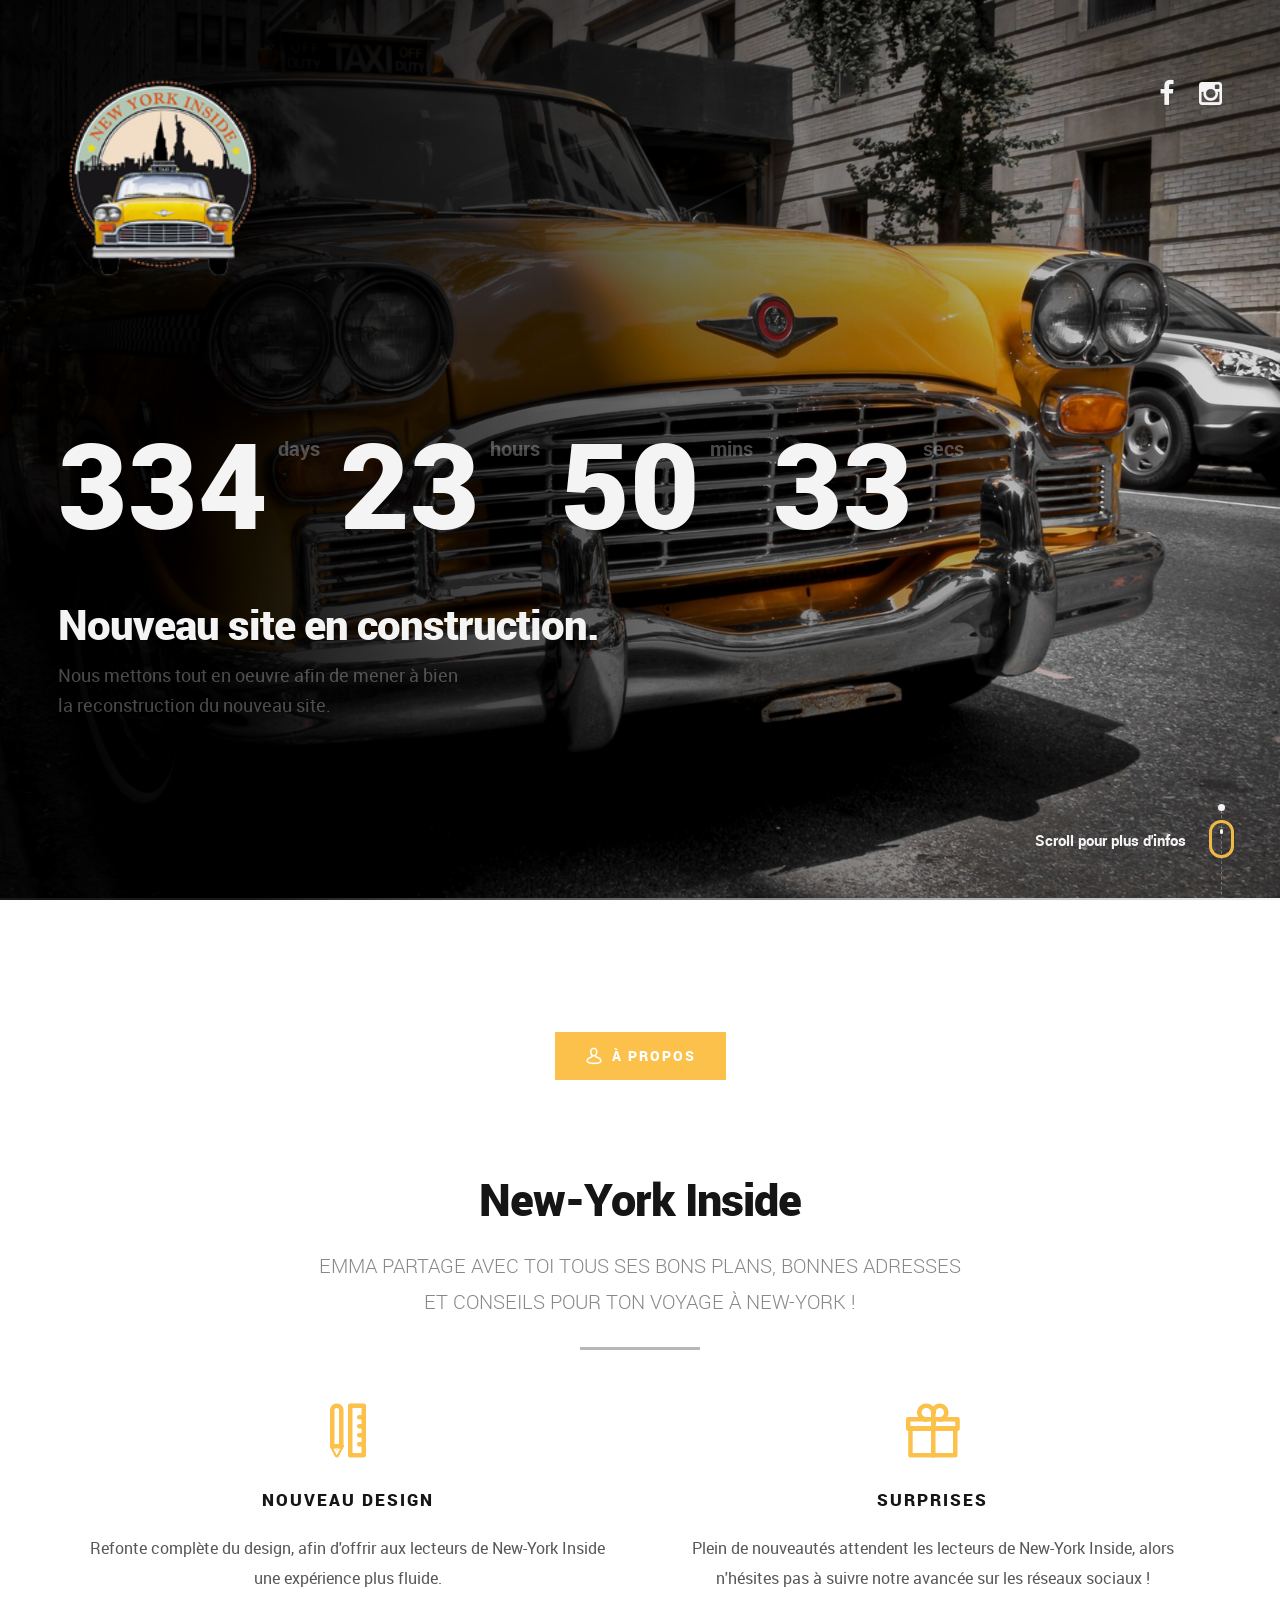
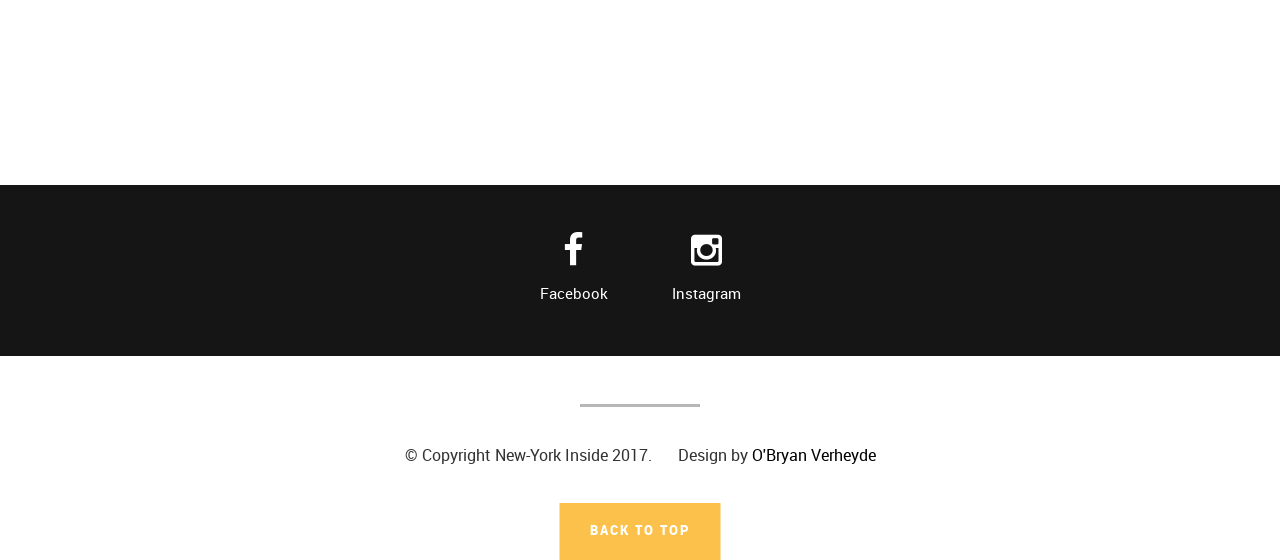
<file: index.html>
<!DOCTYPE html>
<html class="no-js" lang="fr">

  <head>
    <!--[if IE 8 ]><html class="no-js oldie ie8" lang="fr"> <![endif]-->
    <!--[if IE 9 ]><html class="no-js oldie ie9" lang="fr"> <![endif]-->
    <!--[if (gte IE 9)|!(IE)]><!-->
    <!--<![endif]-->
    <!--- basic page needs ================================================== -->
    <meta charset="utf-8">
    <title>Coming Soon</title>
    <meta name="description" content="Coming Soon Page">
    <meta name="author" content="O'Bryan Verheyde">
    <!-- mobile specific metas
     ================================================== -->
    <meta name="viewport" content="width=device-width, initial-scale=1, maximum-scale=1">
    <!-- CSS
     ================================================== -->
    <link rel="stylesheet" href="css/base.css">
    <link rel="stylesheet" href="css/main.css">
    <link rel="stylesheet" href="css/vendor.css">
    <!-- script
     ================================================== -->
    <script src="js/modernizr.js"></script>
    <!-- favicons
  	================================================== -->
    <link rel="icon" type="image/png" href="favicon.png">
  </head>

  <body id="top">
    <!-- header
    ================================================== -->
    <header>
      <div class="row">
        <div class="logo">
          <a href="https://newyork-inside.com" target="_blank"></a>
        </div>

        <div class="social-links">
          <ul>
            <li><a href="https://www.facebook.com/newyorkinside/" target="_blank"><i class="fa fa-facebook"></i></a></li>
            <li><a href="https://www.instagram.com/new_york_inside/" target="_blank"><i class="fa fa-instagram"></i></a></li>
          </ul>
        </div>
      </div>
    </header>
    <!-- /header -->

    <!-- home
    ================================================== -->
    <section id="home" class="home-slides">
      <div class="shadow-overlay"></div>
      <div class="content-wrap-table">
        <div class="main-content-tablecell">
          <div class="row">
            <div class="col-twelve">
              <div id="counter">
                <div class="half">
                  <span>334 <sup>days</sup></span>
                  <span>23 <sup>hours</sup></span>
                </div>
                <div class="half">
                  <span>50 <sup>mins</sup></span>
                  <span>33 <sup>secs</sup></span>
                </div>
              </div>

              <div class="bottom-text">
                <h1>Nouveau site en construction.</h1>
                <p>
                  Nous mettons tout en oeuvre afin de mener à bien la reconstruction du nouveau site.
                </p>
              </div>
            </div>
            <!-- /twelve -->

            <div class="scroll-icon">
              <p class="scroll-text">Scroll pour plus d'infos</p>
              <a href="#info" class="smoothscroll">
                <div class="mouse"></div>
              </a>
              <div class="end-top"></div>
            </div>
            <!-- /scroll-icon -->
          </div>
          <!-- /row -->
        </div>
        <!-- /main-content -->
      </div>
      <!-- /content-wrap -->
    </section>
    <!-- /home -->

    <!-- info
     ================================================== -->
    <section id="info">
      <div class="info-overlay"></div>
      <div class="row">
        <div class="col-twelve tabs-wrap">
          <ul class="tabs">
            <li class="active" data-id="tab-about"><i class="icon-user"></i><span>À Propos</span></li>
          </ul>
          <!-- /tabs -->

          <div class="tab-container">
            <!-- tab content - about
     				================================================== -->
            <div id="tab-about" class="tab-content">
              <div class="tab-entry">
                <div class="row tab-entry-intro">
                  <div class="col-twelve with-bottom-line">
                    <h1>New-York Inside</h1>
                    <p class="lead">
                      EMMA PARTAGE AVEC TOI TOUS SES BONS PLANS, BONNES ADRESSES ET CONSEILS POUR TON VOYAGE À NEW-YORK !
                    </p>
                  </div>
                </div>
                <!-- /tab-content-intro -->

                <div class="row about-content tab-entry-content">
                  <div class="about-list block-1-2 block-s-1-2 block-tab-full">

                    <div class="bgrid item">
                      <span class="icon"><i class="icon-pencil-ruler"></i></span>
                      <div class="item-content">
                        <h3 class="h05">
                          Nouveau Design
                        </h3>
                        <p>
                          Refonte complète du design, afin d'offrir aux lecteurs de New-York Inside une expérience plus fluide.
                        </p>
                      </div>
                    </div>
                    <!-- /bgrid -->

                    <div class="bgrid item">
                      <span class="icon"><i class="icon-gift"></i></span>
                      <div class="item-content">
                        <h3 class="h05">
                          Surprises
                        </h3>
                        <p>
                          Plein de nouveautés attendent les lecteurs de New-York Inside, alors n'hésites pas à suivre notre avancée sur les réseaux sociaux !
                        </p>
                      </div>
                    </div>
                    <!-- /bgrid -->
                  </div>
                  <!-- /about-list -->
                </div>
                <!-- /row about-content -->
              </div>
              <!-- /tab-entry -->
            </div>
            <!-- /tab-about -->
          </div>
          <!-- /tab-container -->
        </div>
        <!-- twelve -->
      </div>
      <!-- row -->
    </section>
    <!-- /info -->

    <!-- footer
    ================================================== -->
    <footer>
      <div class="social-wrap">
        <div class="row">
          <ul class="footer-social-list">
            <li>
              <a href="https://www.facebook.com/newyorkinside/" target="_blank">
             	  <i class="fa fa-facebook"></i><span>Facebook</span>
              </a>
            </li>
            <li>
              <a href="https://www.instagram.com/new_york_inside/" target="_blank">
            	  <i class="fa fa-instagram"></i><span>Instagram</span>
              </a>
            </li>
          </ul>
        </div>
        <!-- /row -->
      </div>
      <!-- /social-wrap -->
      <div class="footer-bottom">
        <div class="copyright">
          <span>© Copyright New-York Inside 2017.</span>
          <span>Design by <a href="https://obryanverheyde.github.io/" target="_blank">O'Bryan Verheyde</a></span>
        </div>
      </div>
      <!-- /footer-bottom -->
      <div class="back-to-top">
        <a href="#top" class="smoothscroll"><span>Back to Top</span></a>
      </div>
    </footer>

    <div id="preloader">
      <div id="loader"></div>
    </div>

    <!-- Java Script
     ================================================== -->
    <script src="js/jquery-2.1.3.min.js"></script>
    <script src="js/plugins.js"></script>
    <script src="js/main.js"></script>
  </body>
</html>
</file>
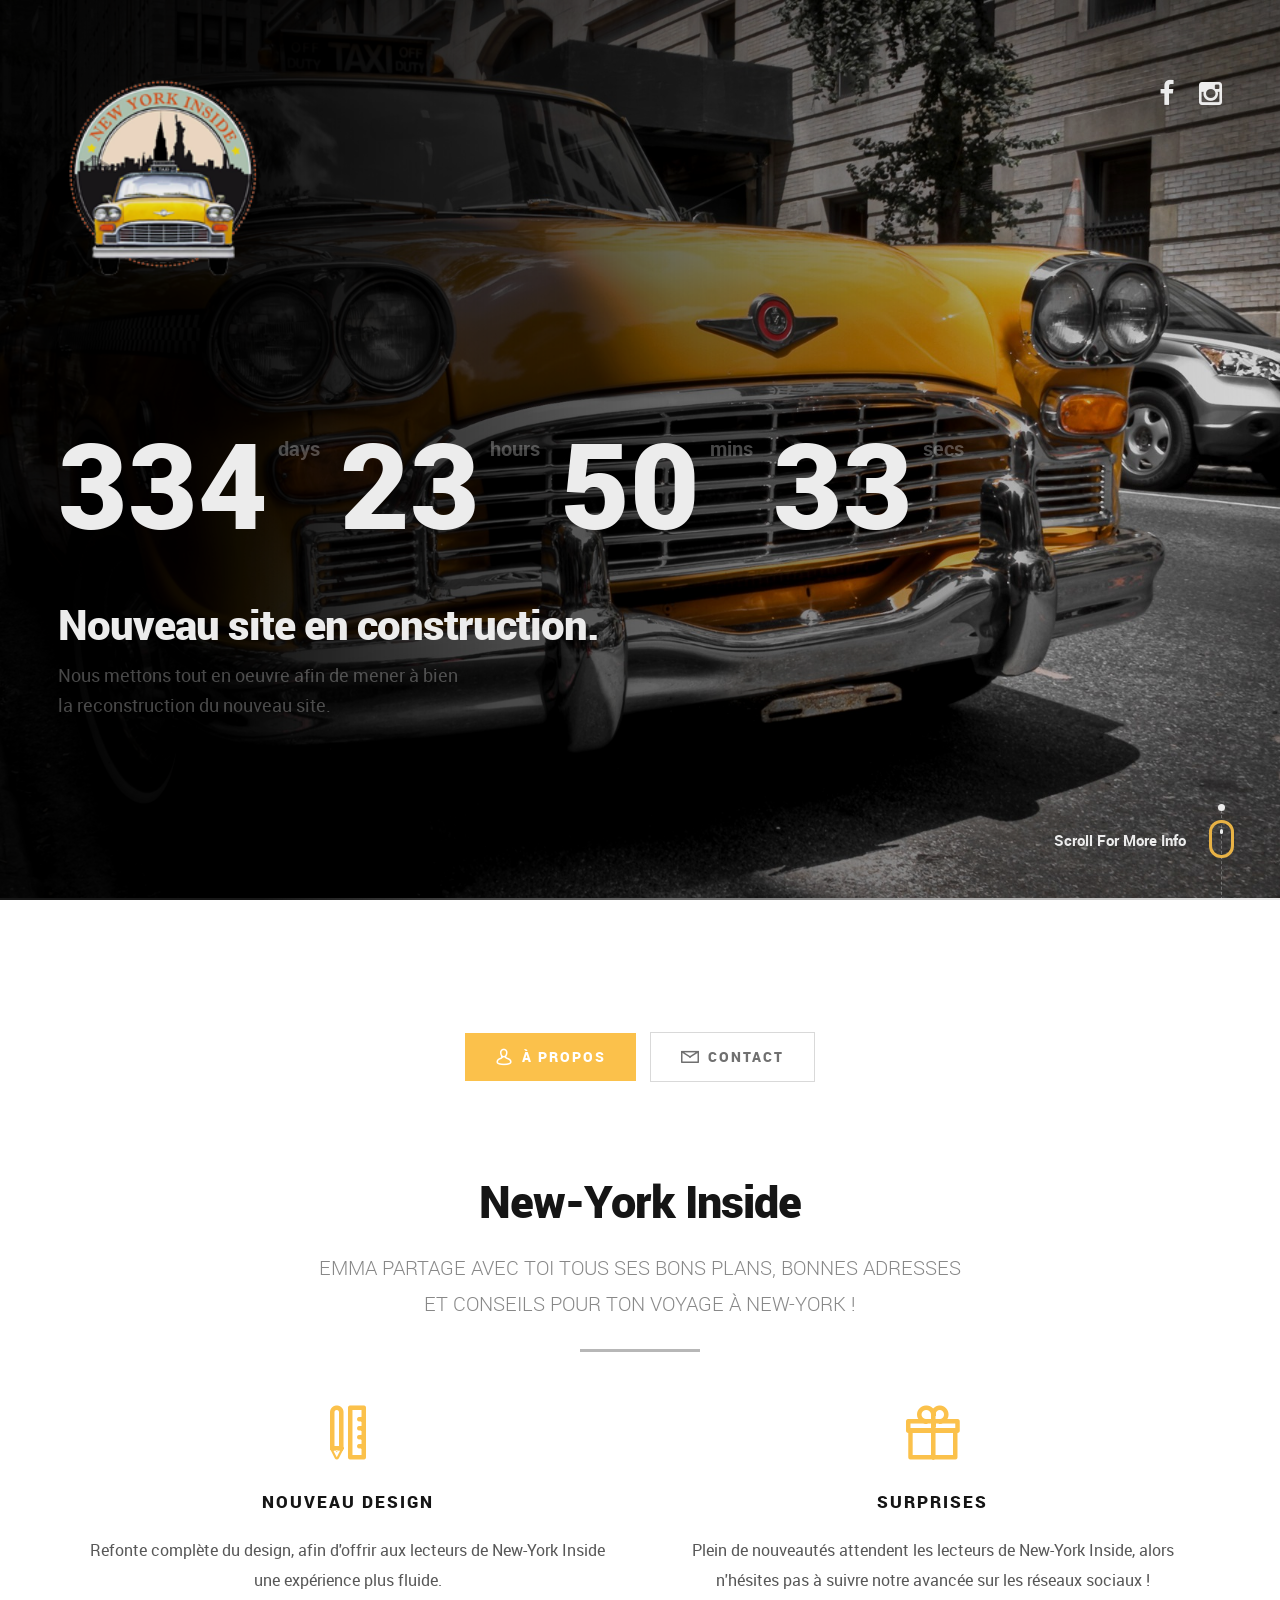
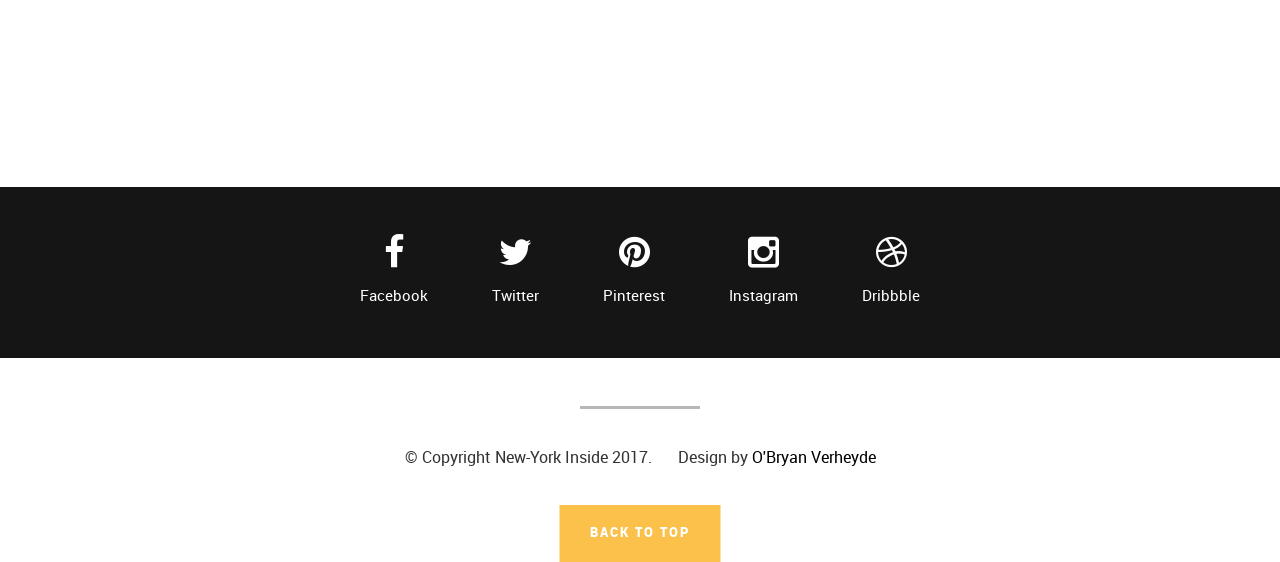
<file: coming_soon.html>
<!DOCTYPE html>
<html class="no-js" lang="fr">
<head>
  <!--[if IE 8 ]><html class="no-js oldie ie8" lang="fr"> <![endif]-->
  <!--[if IE 9 ]><html class="no-js oldie ie9" lang="fr"> <![endif]-->
  <!--[if (gte IE 9)|!(IE)]><!-->
  <!--<![endif]-->
  <!--- basic page needs ================================================== -->
  <meta charset="utf-8">
	<title>Coming Soon</title>
	<meta name="description" content="Coming Soon Page">
	<meta name="author" content="O'Bryan Verheyde">

   <!-- mobile specific metas
   ================================================== -->
	<meta name="viewport" content="width=device-width, initial-scale=1, maximum-scale=1">

 	<!-- CSS
   ================================================== -->
   <link rel="stylesheet" href="css/base.css">
   <link rel="stylesheet" href="css/main.css">
   <link rel="stylesheet" href="css/vendor.css">

   <!-- script
   ================================================== -->
	<script src="js/modernizr.js"></script>

   <!-- favicons
	================================================== -->
	<link rel="icon" type="image/png" href="favicon.png">

</head>

<body id="top">

	<!-- header
   ================================================== -->
   <header>

   	<div class="row">
   		<div class="logo">
	         <a href="https://newyork-inside.com" target="_blank">NYI</a>
	      </div>

			<div class="social-links">
			   <ul>
					<li><a href="https://www.facebook.com/newyorkinside/" target="_blank"><i class="fa fa-facebook"></i></a></li>
				  <li><a href="https://www.instagram.com/new_york_inside/" target="_blank"><i class="fa fa-instagram"></i></a></li>
				</ul>
			</div>
   	</div>

   </header> <!-- /header -->

   <!-- home
   ================================================== -->
   <section id="home" class="home-slides">

   	<div class="shadow-overlay"></div>

   	<div class="content-wrap-table">

		   <div class="main-content-tablecell">

		   	<div class="row">
		   		<div class="col-twelve">

		   			<div id="counter">
		   				<div class="half">
		   					<span>334 <sup>days</sup></span>
		 						<span>23 <sup>hours</sup></span>
		   				</div>
							<div class="half">
								<span>50 <sup>mins</sup></span>
		 						<span>33 <sup>secs</sup></span>
		 					</div>
		   			</div>

			  			<div class="bottom-text">
			  				<h1>Nouveau site en construction.</h1>
				  			<p>
    							Nous mettons tout en oeuvre afin de mener à bien la reconstruction du nouveau site.
				  			</p>
			  			</div>

			   	</div> <!-- /twelve -->

			   	<div class="scroll-icon">

					   <p class="scroll-text">Scroll For More Info</p>
					   <a href="#info" class="smoothscroll">
					   	<div class="mouse"></div>
					   </a>
				   	<div class="end-top"></div>

					</div> <!-- /scroll-icon -->
		   	</div> <!-- /row -->

		   </div> <!-- /main-content -->

		</div> <!-- /content-wrap -->

   </section> <!-- /home -->


   <!-- info
   ================================================== -->
   <section id="info">

   	<div class="info-overlay"></div>

   	<div class="row">
   		<div class="col-twelve tabs-wrap">

   			<ul class="tabs">
   				<li class="active" data-id="tab-about"><i class="icon-user"></i><span>À Propos</span></li>
   				<li data-id="tab-contact"><i class="icon-mail"></i><span>Contact</span></li>
				</ul> <!-- /tabs -->

				<div class="tab-container">

					<!-- tab content - about
   				================================================== -->
					<div id="tab-about" class="tab-content">

					   <div class="tab-entry">

					   	<div class="row tab-entry-intro">
					   		<div class="col-twelve with-bottom-line">

					   			<h1>New-York Inside</h1>

					   			<p class="lead">
                    EMMA PARTAGE AVEC TOI TOUS SES BONS PLANS, BONNES ADRESSES ET CONSEILS POUR TON VOYAGE À NEW-YORK !
                  </p>
					   		</div>
					   	</div> <!-- /tab-content-intro -->

					   	<div class="row about-content tab-entry-content">
					   		<div class="about-list block-1-2 block-s-1-2 block-tab-full">

									<div class="bgrid item">
										<span class="icon"><i class="icon-pencil-ruler"></i></span>
				            <div class="item-content">
				            	<h3 class="h05">
                        Nouveau Design
                      </h3>
					            <p>
                        Refonte complète du design, afin d'offrir aux lecteurs de New-York Inside une expérience plus fluide.
				         		  </p>
				            </div>
									</div><!-- /bgrid -->

								  <div class="bgrid item">
								   	<span class="icon"><i class="icon-gift"></i></span>
				            <div class="item-content">
				            	<h3 class="h05">
                        Surprises
                      </h3>
					            <p>
                        Plein de nouveautés attendent les lecteurs de New-York Inside, alors n'hésites pas à suivre notre avancée sur les réseaux sociaux !
				        			</p>
				            </div>
								  </div><!-- /bgrid -->

						    </div> <!-- /about-list -->
					    </div> <!-- /row about-content -->
					  </div> <!-- /tab-entry -->
					</div> <!-- /tab-about -->

					<!-- tab content contact
   				================================================== -->
					<div id="tab-contact" class="tab-content">

						<div class="tab-entry">

							<div class="row tab-entry-intro">
					   		<div class="col-twelve with-bottom-line">

					   			<h1>Get In Touch.</h1>

					   			<p class="lead">Lorem ipsum Do commodo in proident enim in dolor cupidatat adipisicing dolore officia nisi aliqua incididunt Ut veniam lorem ipsum Consectetur ut in in eu do.</p>

					   		</div>
					   	</div> <!-- /tab-content-intro -->

					   	<div class="row form-wrap tab-entry-content">
					   		<div class="col-twelve">

					            <!-- form -->
					            <form name="contactForm" id="contactForm" method="post" action="inc/sendEmail.php">
					      			<fieldset>

					                  <div class="form-field">
					 						   <input name="contactName" type="text" id="contactName" placeholder="Name" value="" minlength="2" required="">
					                  </div>
					                  <div class="form-field">
						      			   <input name="contactEmail" type="email" id="contactEmail" placeholder="Email" value="" required="">
						               </div>
					                  <div class="form-field">
						     				   <input name="contactSubject" type="text" id="contactSubject" placeholder="Subject" value="">
						               </div>
					                  <div class="form-field">
						                 	<textarea name="contactMessage" id="contactMessage" placeholder="message" rows="10" cols="50" required=""></textarea>
						               </div>
					                 <div class="form-field">
					                     <button class="submitForm button button-primary large">Submit</button>

					                     <div id="submit-loader">
					                        <div class="text-loader">Sending...</div>
					       				      <div class="s-loader">
													  	<div class="bounce1"></div>
													  	<div class="bounce2"></div>
													  	<div class="bounce3"></div>
													</div>
												</div><!-- submit-loader -->
					                  </div>

					      			</fieldset>
					      		</form> <!-- /form -->

					            <!-- contact-warning -->
					            <div id="message-warning">
					            </div>
					            <!-- contact-success -->
					      		<div id="message-success">
					               <i class="fa fa-check"></i>Your message was sent, thank you!<br>
					      		</div>

					         </div> <!-- /col-twelve -->
					   	</div> <!-- /row contact-form -->

						</div> <!-- /tab-entry -->

					</div> <!-- /tab-contact -->

				</div> <!-- /tab-container -->

   		</div> <!-- twelve -->
   	</div> <!-- row -->

   </section> <!-- /info -->

   <!-- footer
   ================================================== -->
   <footer>

   	<div class="social-wrap">
   		<div class="row">
        <ul class="footer-social-list">
          <li>
            <a href="#">
           	  <i class="fa fa-facebook"></i><span>Facebook</span>
            </a>
          </li>
          <li>
            <a href="#">
          	  <i class="fa fa-twitter"></i><span>Twitter</span>
            </a>
          </li>
          <li>
            <a href="#">
          	  <i class="fa fa-pinterest"></i><span>Pinterest</span>
            </a>
          </li>
          <li>
            <a href="#">
          	  <i class="fa fa-instagram"></i><span>Instagram</span>
            </a>
          </li>
          <li>
            <a href="#">
          	  <i class="fa fa-dribbble"></i><span>Dribbble</span>
            </a>
          </li>
        </ul>
			</div> <!-- /row -->
   	</div> <!-- /social-wrap -->

   	<div class="footer-bottom">

   		<div class="copyright">
		     	<span>© Copyright New-York Inside 2017.</span>
		     	<span>Design by <a href="https://obryanverheyde.github.io/" target="_blank">O'Bryan Verheyde</a></span>
		   </div>

   	</div> <!-- /footer-bottom -->

   	<div class="back-to-top">
		 	<a href="#top" class="smoothscroll"><span>Back to Top</span></a>
		</div>

   </footer>

   <div id="preloader">
    	<div id="loader"></div>
   </div>

   <!-- Java Script
   ================================================== -->
   <script src="js/jquery-2.1.3.min.js"></script>
   <script src="js/plugins.js"></script>
   <script src="js/main.js"></script>

</body>

</html>
</file>
<file: css/base.css>
/* =================================================================== 
 *
 *  Khronos v1.0 Base Stylesheet
 *  url: www.styleshout.com
 *  06-10-2016
 *  ------------------------------------------------------------------
 *
 *  TOC:
 *  01. reset
 *  02. basic/base setup styles
 *  03. grid
 *  04. MISC
 *
 * =================================================================== */

 
/* ===================================================================
 * 01. reset - normalize.css v3.0.2 | MIT License | git.io/normalize
 *
 * ------------------------------------------------------------------- */

html {
	font-family: sans-serif;
	-ms-text-size-adjust: 100%;
	-webkit-text-size-adjust: 100%;
}

body {
	margin: 0;
}

article,
aside,
details,
figcaption,
figure,
footer,
header,
hgroup,
main,
menu,
nav,
section,
summary {
	display: block;
}

audio,
canvas,
progress,
video {
	display: inline-block;
	vertical-align: baseline;
}

audio:not([controls]) {
	display: none;
	height: 0;
}

[hidden],
template {
	display: none;
}

a {
	background: transparent;
}

a:active,
a:hover {
	outline: 0;
}

abbr[title] {
	border-bottom: 1px dotted;
}

b,
strong {
	font-weight: bold;
}

dfn {
	font-style: italic;
}

h1 {
	font-size: 2em;
	margin: 0.67em 0;
}

mark {
	background: #ff0;
	color: #000;
}

small {
	font-size: 80%;
}

sub,
sup {
	font-size: 75%;
	line-height: 0;
	position: relative;
	vertical-align: baseline;
}

sup {
	top: -0.5em;
}

sub {
	bottom: -0.25em;
}

img {
	border: 0;
}

svg:not(:root) {
	overflow: hidden;
}

figure {
	margin: 1em 40px;
}

hr {
	-moz-box-sizing: content-box;
	box-sizing: content-box;
	height: 0;
}

pre {
	overflow: auto;
}

code,
kbd,
pre,
samp {
	font-family: monospace, monospace;
	font-size: 1em;
}

button,
input,
optgroup,
select,
textarea {
	color: inherit;
	font: inherit;
	margin: 0;
}

button {
	overflow: visible;
}

button,
select {
	text-transform: none;
}

button,
html input[type="button"],
input[type="reset"],
input[type="submit"] {
	-webkit-appearance: button;
	cursor: pointer;
}

button[disabled],
html input[disabled] {
	cursor: default;
}

button::-moz-focus-inner,
input::-moz-focus-inner {
	border: 0;
	padding: 0;
}

input {
	line-height: normal;
}

input[type="checkbox"],
input[type="radio"] {
	box-sizing: border-box;
	padding: 0;
}

input[type="number"]::-webkit-inner-spin-button,
input[type="number"]::-webkit-outer-spin-button {
	height: auto;
}

input[type="search"] {
	-webkit-appearance: textfield;
	-moz-box-sizing: content-box;
	-webkit-box-sizing: content-box;
	box-sizing: content-box;
}

input[type="search"]::-webkit-search-cancel-button,
input[type="search"]::-webkit-search-decoration {
	-webkit-appearance: none;
}

fieldset {
	border: 1px solid #c0c0c0;
	margin: 0 2px;
	padding: 0.35em 0.625em 0.75em;
}

legend {
	border: 0;
	padding: 0;
}

textarea {
	overflow: auto;
}

optgroup {
	font-weight: bold;
}

table {
	border-collapse: collapse;
	border-spacing: 0;
}

td,
th {
	padding: 0;
}


/* ===================================================================
 * 02. basic/base setup styles - (_basic.scss)
 *
 * ------------------------------------------------------------------- */
html {
	font-size: 62.5%;
	box-sizing: border-box;
}

*,
*::before,
*::after {
	box-sizing: inherit;
}

body {
	font-weight: normal;
	line-height: 1;
	text-rendering: optimizeLegibility;
	word-wrap: break-word;
	-webkit-overflow-scrolling: touch;
	-webkit-text-size-adjust: none;
}

body,
input,
button {
	-moz-osx-font-smoothing: grayscale;
	-webkit-font-smoothing: antialiased;
}

/* -------------------------------------------------------------------
 * Media - (_basic.scss)
 * ------------------------------------------------------------------- */
img,
video {
	max-width: 100%;
	height: auto;
}

/* -------------------------------------------------------------------
 * Typography resets - (_basic.scss)
 * ------------------------------------------------------------------- */
div, dl, dt, dd, ul, ol, li, h1, h2, h3, h4, h5, h6, pre, form, p, blockquote, th, td {
	margin: 0;
	padding: 0;
}
h1, h2, h3, h4, h5, h6 {
	-webkit-font-variant-ligatures: common-ligatures;
	-moz-font-variant-ligatures: common-ligatures;
	font-variant-ligatures: common-ligatures;
	text-rendering: optimizeLegibility;
}
em, i {
	font-style: italic;
	line-height: inherit;
}
strong, b {
	font-weight: bold;
	line-height: inherit;
}
small {
	font-size: 60%;
	line-height: inherit;
}
ol, ul {
	list-style: none;
}
li {
	display: block;
}

/* -------------------------------------------------------------------
 * links - (_basic.scss)
 * ------------------------------------------------------------------- */
a {
	text-decoration: none;
	line-height: inherit;
}

a img {
	border: none;
}

/* ------------------------------------------------------------------- 
 * inputs - (_basic.scss)
 * ------------------------------------------------------------------- */
fieldset {
	margin: 0;
	padding: 0;
}

input[type="email"],
input[type="number"],
input[type="search"],
input[type="text"],
input[type="tel"],
input[type="url"],
input[type="password"],
textarea {
	-webkit-appearance: none;
	-moz-appearance: none;
	-ms-appearance: none;
	-o-appearance: none;
	appearance: none;
}


/* ===================================================================
 * 03. grid - (_grid.scss)
 *
 * ------------------------------------------------------------------- */
.row {
	width: 94%;
	max-width: 1170px;
	margin: 0 auto;
}

.row:before,
.row:after {
	content: "";
	display: table;
}

.row:after {
	clear: both;
}

.row .row {
	width: auto;
	max-width: none;
	margin-left: -20px;
	margin-right: -20px;
}

[class*="col-"],
.bgrid {
	float: left;
}

[class*="col-"] + [class*="col-"].end {
	float: right;
}

[class*="col-"] {
	padding: 0 20px;
}

.col-one {
	width: 8.33333%;
}
.col-two, .col-1-6 {
	width: 16.66667%;
}
.col-three, .col-1-4 {
	width: 25%;
}
.col-four, .col-1-3 {
	width: 33.33333%;
}
.col-five {
	width: 41.66667%;
}
.col-six, .col-1-2 {
	width: 50%;
}
.col-seven {
	width: 58.33333%;
}
.col-eight, .col-2-3 {
	width: 66.66667%;
}
.col-nine, .col-3-4 {
	width: 75%;
}
.col-ten, .col-5-6 {
	width: 83.33333%;
}
.col-eleven {
	width: 91.66667%;
}
.col-twelve, .col-full {
	width: 100%;
}

/* --------------------------------------------------------------- 
 * small screens - (_base.scss)
 * --------------------------------------------------------------- */
@media screen and (max-width:1024px) {
	.row .row {
		margin-left: -18px;
		margin-right: -18px;
	}

	[class*="col-"] {
		padding: 0 18px;
	}

}

/* ---------------------------------------------------------------
 * tablets - (_base.scss)
 * --------------------------------------------------------------- */
@media screen and (max-width:768px) {
	.row {
		width: auto;
		padding-left: 30px;
		padding-right: 30px;
	}

	.row .row {
		padding-left: 0;
		padding-right: 0;
		margin-left: -15px;
		margin-right: -15px;
	}

	[class*="col-"] {
		padding: 0 15px;
	}

	.tab-1-4 {
		width: 25%;
	}

	.tab-1-3 {
		width: 33.33333%;
	}

	.tab-1-2 {
		width: 50%;
	}

	.tab-2-3 {
		width: 66.66667%;
	}

	.tab-3-4 {
		width: 75%;
	}

	.tab-full {
		width: 100%;
	}

}

/* --------------------------------------------------------------- 
 * large mobile devices - (_base.scss)
 * --------------------------------------------------------------- */
@media screen and (max-width:600px) {
	.row {
		padding-left: 25px;
		padding-right: 25px;
	}

	.row .row {
		margin-left: -10px;
		margin-right: -10px;
	}

	[class*="col-"] {
		padding: 0 10px;
	}

	.mob-1-4 {
		width: 25%;
	}

	.mob-1-2 {
		width: 50%;
	}

	.mob-3-4 {
		width: 75%;
	}

	.mob-full {
		width: 100%;
	}

}

/* --------------------------------------------------------------- 
 * small mobile devices - (_base.scss)
 * --------------------------------------------------------------- */
@media screen and (max-width:400px) {
	.row .row {
		padding-left: 0;
		padding-right: 0;
		margin-left: 0;
		margin-right: 0;
	}

	[class*="col-"] {
		width: 100% !important;
		float: none !important;
		clear: both !important;
		margin-left: 0;
		margin-right: 0;
		padding: 0;
	}

	[class*="col-"] + [class*="col-"].end {
		float: none;
	}

}


/* ===================================================================
 * block grids - (_base.scss)
 *
 * ------------------------------------------------------------------- */

[class*="block-"]:before, [class*="block-"]:after {
	content: "";
	display: table;
}

[class*="block-"]:after {
	clear: both;
}

.block-1-6 .bgrid {
	width: 16.66667%;
}

.block-1-4 .bgrid {
	width: 25%;
}

.block-1-3 .bgrid {
	width: 33.33333%;
}

.block-1-2 .bgrid {
	width: 50%;
}

/**
 * Clearing for block grid columns. Allow columns with 
 * different heights to align properly.
 */
.block-1-6 .bgrid:nth-child(6n+1),
.block-1-4 .bgrid:nth-child(4n+1),
.block-1-3 .bgrid:nth-child(3n+1),
.block-1-2 .bgrid:nth-child(2n+1) {
	clear: both;
}

/* ---------------------------------------------------------------
 * small screens - (_base.scss)
 * --------------------------------------------------------------- */
@media screen and (max-width:1024px) {
	.block-s-1-6 .bgrid {
		width: 16.66667%;
	}

	.block-s-1-4 .bgrid {
		width: 25%;
	}

	.block-s-1-3 .bgrid {
		width: 33.33333%;
	}

	.block-s-1-2 .bgrid {
		width: 50%;
	}

	.block-s-full .bgrid {
		width: 100%;
		clear: both;
	}

	[class*="block-s-"] .bgrid:nth-child(n) {
		clear: none;
	}

	.block-s-1-6 .bgrid:nth-child(6n+1),
	.block-s-1-4 .bgrid:nth-child(4n+1),
	.block-s-1-3 .bgrid:nth-child(3n+1),
	.block-s-1-2 .bgrid:nth-child(2n+1) {
		clear: both;
	}

}

/* ---------------------------------------------------------------
 * tablets - (_base.scss)
 * --------------------------------------------------------------- */
@media screen and (max-width:768px) {
	.block-tab-1-6 .bgrid {
		width: 16.66667%;
	}

	.block-tab-1-4 .bgrid {
		width: 25%;
	}

	.block-tab-1-3 .bgrid {
		width: 33.33333%;
	}

	.block-tab-1-2 .bgrid {
		width: 50%;
	}

	.block-tab-full .bgrid {
		width: 100%;
		clear: both;
	}

	[class*="block-tab-"] .bgrid:nth-child(n) {
		clear: none;
	}

	.block-tab-1-6 .bgrid:nth-child(6n+1),
	.block-tab-1-4 .bgrid:nth-child(4n+1),
	.block-tab-1-3 .bgrid:nth-child(3n+1),
	.block-tab-1-2 .bgrid:nth-child(2n+1) {
		clear: both;
	}

}

/* ---------------------------------------------------------------
 * large mobile devices - (_base.scss)
 * --------------------------------------------------------------- */
@media screen and (max-width:600px) {
	.block-mob-1-6 .bgrid {
		width: 16.66667%;
	}

	.block-mob-1-4 .bgrid {
		width: 25%;
	}

	.block-mob-1-3 .bgrid {
		width: 33.33333%;
	}

	.block-mob-1-2 .bgrid {
		width: 50%;
	}

	.block-mob-full .bgrid {
		width: 100%;
		clear: both;
	}

	[class*="block-mob-"] .bgrid:nth-child(n) {
		clear: none;
	}

	.block-mob-1-6 .bgrid:nth-child(6n+1),
	.block-mob-1-4 .bgrid:nth-child(4n+1),
	.block-mob-1-3 .bgrid:nth-child(3n+1),
	.block-mob-1-2 .bgrid:nth-child(2n+1) {
		clear: both;
	}

}

/* ---------------------------------------------------------------
 * stack on small mobile devices - (_base.scss)
 * --------------------------------------------------------------- */
@media screen and (max-width:400px) {
	.stack .bgrid {
		width: 100% !important;
		float: none !important;
		clear: both !important;
		margin-left: 0;
		margin-right: 0;
	}

}


/* ===================================================================
 * 04. MISC  - (_base.scss)
 *
 * ------------------------------------------------------------------- */

/**
 * Clearing - (http://nicolasgallagher.com/micro-clearfix-hack/
 */
.group:before,
.group:after {
	content: "";
	display: table;
}

.group:after {
	clear: both;
}

/**
 * Misc Helper Styles 
 */
.hide {
	display: none;
}

.invisible {
	visibility: hidden;
}

.antialiased {
	-webkit-font-smoothing: antialiased;
	-moz-osx-font-smoothing: grayscale;
}

.overflow-hidden {
	overflow: hidden;
}

.remove-bottom {
	margin-bottom: 0;
}

.half-bottom {
	margin-bottom: 1.5rem !important;
}

.add-bottom {
	margin-bottom: 3rem !important;
}

.no-border {
	border: none;
}

.full-width {
	width: 100%;
}

.text-center {
	text-align: center;
}

.text-left {
	text-align: left;
}

.text-right {
	text-align: right;
}

.pull-left {
	float: left;
}

.pull-right {
	float: right;
}

.align-center {
	margin-left: auto;
	margin-right: auto;
	text-align: center;
}
</file>
<file: css/main.css>
/* ===================================================================
 *
 *  Khronos v1.0 Main Stylesheet
 *  url: www.styleshout.com
 *  06-10-2016
 *  ------------------------------------------------------------------
 *
 *  TOC:
 *  01. webfonts and iconfonts
 *  02. base style overrides
 *  03. typography & general theme styles
 *  04. preloader
 *  05. forms
 *  06. buttons
 *  07. other components
 *  08. header styles
 *  09. home
 *  10. info
 *  11. cta
 *  12. footer
 *
 * =================================================================== */


/* ===================================================================
 * 01. webfonts and iconfonts - (_document-setup)
 *
 * ------------------------------------------------------------------- */
@import url("fonts.css");
@import url("font-awesome/css/font-awesome.min.css");
@import url("micons/micons.css");


/* ===================================================================
 * 02. base style overrides - (_document-setup)
 *
 * ------------------------------------------------------------------- */
html {
	font-size: 10px;
}
@media only screen and (max-width:1024px) {
	html {
		font-size: 9.375px;
	}
}
@media only screen and (max-width:768px) {
	html {
		font-size: 10px;
	}
}
@media only screen and (max-width:400px) {
	html {
		font-size: 9.375px;
	}
}
html, body {
	height: 100%;
}
body {
	background: #FFFFFF;
	font-family: "roboto-regular", sans-serif;
	font-size: 1.6rem;
	line-height: 3rem;
	color: #333333;
}

/* -------------------------------------------------------------------
 * links - (_document-setup)
 * ------------------------------------------------------------------- */
a, a:visited {
	color: #FBC14B;
	-moz-transition: all 0.3s ease-in-out;
	-o-transition: all 0.3s ease-in-out;
	-webkit-transition: all 0.3s ease-in-out;
	-ms-transition: all 0.3s ease-in-out;
	transition: all 0.3s ease-in-out;
}
a:hover, a:focus {
	color: #000000;
}

a.link_black:visited {
	color: #000000;
}
a.link_black:hover {
	color: #FBC14B;
}

/* ===================================================================
 * 03. typography & general theme styles - (_document-setup.scss)
 *
 * ------------------------------------------------------------------- */
h1, h2, h3, h4, h5, h6, .h01, .h02, .h03, .h04, .h05, .h06 {
	font-family: "roboto-black", sans-serif;
	color: #151515;
	font-style: normal;
	text-rendering: optimizeLegibility;
	margin-bottom: 2.1rem;
}
h3, .h03, h4, .h04 {
	margin-bottom: 1.8rem;
}
h5, .h05, h6, .h06 {
	margin-bottom: 1.2rem;
}
h1, .h01 {
	font-size: 3.1rem;
	line-height: 1.35;
	letter-spacing: -.1rem;
}
@media only screen and (max-width:600px) {
	h1, .h01 {
		font-size: 2.6rem;
		letter-spacing: -.07rem;
	}
}
h2, .h02 {
	font-size: 2.4rem;
	line-height: 1.25;
}
h3, .h03 {
	font-size: 2rem;
	line-height: 1.5;
}
h4, .h04 {
	font-size: 1.7rem;
	line-height: 1.76;
}
h5, .h05 {
	font-size: 1.4rem;
	line-height: 1.7;
	text-transform: uppercase;
	letter-spacing: .2rem;
}
h6, .h06 {
	font-size: 1.3rem;
	line-height: 1.85;
	text-transform: uppercase;
	letter-spacing: .2rem;
}
p img {
	margin: 0;
}
p.lead {
	font-family: "roboto-light", serif;
	font-size: 2rem;
	line-height: 1.8;
	color: #4d4d4d;
}
@media only screen and (max-width:768px) {
	p.lead {
		font-size: 1.8rem;
	}
}
em, i, strong, b {
	font-size: 1.6rem;
	line-height: 3rem;
	font-style: normal;
	font-weight: normal;
}
em, i {
	font-family: "roboto-italic", serif;
}
strong, b {
	font-family: "roboto-bold", serif;
}
small {
	font-size: 1.1rem;
	line-height: inherit;
}
blockquote {
	margin: 3rem 0;
	padding-left: 4rem;
	position: relative;
}
blockquote:before {
	content: "\201C";
	font-size: 8rem;
	line-height: 0px;
	margin: 0;
	color: #333;
	font-family: arial, sans-serif;
	position: absolute;
	top: 3rem;
	left: 0;
}
blockquote p {
	font-family: georgia, serif;
	font-style: italic;
	padding: 0;
	font-size: 1.9rem;
	line-height: 1.75;
}
blockquote cite {
	display: block;
	font-size: 1.2rem;
	font-style: normal;
	line-height: 1.65;
}
blockquote cite:before {
	content: "\2014 \0020";
}
blockquote cite a, blockquote cite a:visited {
	color: #4d4d4d;
	border: none;
}
abbr {
	font-family: "roboto-bold", serif;
	font-variant: small-caps;
	text-transform: lowercase;
	letter-spacing: .05rem;
	color: #4d4d4d;
}
var, kbd, samp, code, pre {
	font-family: Consolas, "Andale Mono", Courier, "Courier New", monospace;
}
pre {
	padding: 2.4rem 3rem 3rem;
	background: #F1F1F1;
}
code {
	font-size: 1.4rem;
	margin: 0 .2rem;
	padding: .3rem .6rem;
	white-space: nowrap;
	background: #F1F1F1;
	border: 1px solid #E1E1E1;
	border-radius: 3px;
}
pre > code {
	display: block;
	white-space: pre;
	line-height: 2;
	padding: 0;
	margin: 0;
}
pre.prettyprint > code {
	border: none;
}
del {
	text-decoration: line-through;
}
abbr[title], dfn[title] {
	border-bottom: 1px dotted;
	cursor: help;
}
mark {
	background: #FFF49B;
	color: #000;
}
hr {
	border: solid #d2d2d2;
	border-width: 1px 0 0;
	clear: both;
	margin: 2.4rem 0 1.5rem;
	height: 0;
}

/* -------------------------------------------------------------------
 * Lists - (_document-setup)
 * ------------------------------------------------------------------- */
ol {
	list-style: decimal;
}
ul {
	list-style: disc;
}
li {
	display: list-item;
}
ol, ul {
	margin-left: 1.7rem;
}
ul li {
	padding-left: .4rem;
}
ul ul, ul ol, ol ol, ol ul {
	margin: .6rem 0 .6rem 1.7rem;
}
ul.disc li {
	display: list-item;
	list-style: none;
	padding: 0 0 0 .8rem;
	position: relative;
}
ul.disc li::before {
	content: "";
	display: inline-block;
	width: 8px;
	height: 8px;
	border-radius: 50%;
	background: #FBC14B;
	position: absolute;
	left: -17px;
	top: 11px;
	vertical-align: middle;
}
dt {
	margin: 0;
	color: #FBC14B;
}
dd {
	margin: 0 0 0 2rem;
}

/* -------------------------------------------------------------------
 * Spacing - (_document-setup)
 * ------------------------------------------------------------------- */
button, .button {
	margin-bottom: 1.2;
}
fieldset {
	margin-bottom: 1.5rem;
}
input,
textarea,
select,
pre,
blockquote,
figure,
table,
p,
ul,
ol,
dl,
form,
.fluid-video-wrapper,
.ss-custom-select {
	margin-bottom: 3rem;
}

/* -------------------------------------------------------------------
 * floated image - (_document-setup)
 * ------------------------------------------------------------------- */
img.pull-right {
	margin: 1.5rem 0 0 3rem;
}
img.pull-left {
	margin: 1.5rem 3rem 0 0;
}

/* -------------------------------------------------------------------
 * block grids paddings
 * ------------------------------------------------------------------- */
.bgrid {
	padding: 0 20px;
}
@media only screen and (max-width:1024px) {
	.bgrid {
		padding: 0 18px;
	}
}
@media only screen and (max-width:768px) {
	.bgrid {
		padding: 0 15px;
	}
}
@media only screen and (max-width:600px) {
	.bgrid {
		padding: 0 10px;
	}
}
@media only screen and (max-width:400px) {
	.bgrid {
		padding: 0;
	}
}


/* ===================================================================
 * 04. preloader - (_preloader-1.scss)
 *
 * ------------------------------------------------------------------- */
#preloader {
	position: fixed;
	top: 0;
	left: 0;
	right: 0;
	bottom: 0;
	background: #050505;
	z-index: 800;
	height: 100%;
	width: 100%;
}
.no-js #preloader, .oldie #preloader {
	display: none;
}
#loader {
	position: absolute;
	left: 50%;
	top: 50%;
	width: 60px;
	height: 60px;
	margin: -30px 0 0 -30px;
	padding: 0;
}
#loader:before {
	content: "";
	border-top: 6px solid rgba(255, 255, 255, 0.1);
	border-right: 6px solid rgba(255, 255, 255, 0.1);
	border-bottom: 6px solid rgba(255, 255, 255, 0.1);
	border-left: 6px solid #FFFFFF;
	-webkit-animation: load 1.1s infinite linear;
	animation: load 1.1s infinite linear;
	display: block;
	border-radius: 50%;
	width: 60px;
	height: 60px;
}
@-webkit-keyframes load {
	0% {
		-webkit-transform: rotate(0deg);
		transform: rotate(0deg);
	}
	100% {
		-webkit-transform: rotate(360deg);
		transform: rotate(360deg);
	}
}
@keyframes load {
	0% {
		-webkit-transform: rotate(0deg);
		transform: rotate(0deg);
	}
	100% {
		-webkit-transform: rotate(360deg);
		transform: rotate(360deg);
	}
}


/* ===================================================================
 * 05. forms - (_forms.scss)
 *
 * ------------------------------------------------------------------- */
fieldset {
	border: none;
}
input[type="email"],
input[type="number"],
input[type="search"],
input[type="text"],
input[type="tel"],
input[type="url"],
input[type="password"],
textarea,
select {
	display: block;
	height: 6rem;
	padding: 1.5rem 2rem;
	border: none;
	border-bottom: 3px solid rgba(17, 17, 17, 0.5);
	outline: none;
	vertical-align: middle;
	color: #333333;
	font-family: "roboto-regular", sans-serif;
	font-size: 1.7rem;
	line-height: 3rem;
	max-width: 100%;
	background: transparent;
	-moz-transition: all 0.3s ease-in-out;
	-o-transition: all 0.3s ease-in-out;
	-webkit-transition: all 0.3s ease-in-out;
	-ms-transition: all 0.3s ease-in-out;
	transition: all 0.3s ease-in-out;
}
textarea {
	min-height: 25rem;
}
input[type="email"]:focus,
input[type="number"]:focus,
input[type="search"]:focus,
input[type="text"]:focus,
input[type="tel"]:focus,
input[type="url"]:focus,
input[type="password"]:focus,
textarea:focus,
select:focus {
	color: #000000;
	border-color: #FBC14B;
}
label, legend {
	font-family: "roboto-bold", sans-serif;
	font-size: 1.6rem;
	margin-bottom: .6rem;
	color: black;
	display: block;
}
input[type="checkbox"],
input[type="radio"] {
	display: inline;
}

label > .label-text {
	display: inline-block;
	margin-left: 1rem;
	font-family: "roboto-regular", sans-serif;
	line-height: inherit;
}

label > input[type="checkbox"],
label > input[type="radio"] {
	margin: 0;
	position: relative;
	top: .15rem;
}

/* -------------------------------------------------------------------
 * Style Placeholder Text
 * ------------------------------------------------------------------- */
::-webkit-input-placeholder {
	color: gray;
}
:-moz-placeholder {
	color: gray;  /* Firefox 18- */
}
::-moz-placeholder {
	color: gray;  /* Firefox 19+ */
}
:-ms-input-placeholder {
	color: gray;
}
.placeholder {
	color: gray !important;
}

/* ===================================================================
 * 06. buttons - (_button-essentials.scss)
 *
 * ------------------------------------------------------------------- */
.button,
a.button,
button,
input[type="submit"],
input[type="reset"],
input[type="button"] {
	display: inline-block;
	font-family: "roboto-black", sans-serif;
	font-size: 1.4rem;
	text-transform: uppercase;
	letter-spacing: .3rem;
	height: 5.4rem;
	line-height: 5.4rem;
	padding: 0 3rem;
	margin: 0 .3rem 1.2rem 0;
	background: #d8d8d8;
	color: #313131;
	text-decoration: none;
	cursor: pointer;
	text-align: center;
	white-space: nowrap;
	border: none;
	-moz-transition: all 0.3s ease-in-out;
	-o-transition: all 0.3s ease-in-out;
	-webkit-transition: all 0.3s ease-in-out;
	-ms-transition: all 0.3s ease-in-out;
	transition: all 0.3s ease-in-out;
}

.button:hover,
a.button:hover,
button:hover,
input[type="submit"]:hover,
input[type="reset"]:hover,
input[type="button"]:hover,
.button:focus,
button:focus,
input[type="submit"]:focus,
input[type="reset"]:focus,
input[type="button"]:focus {
	background: #bebebe;
	color: #000000;
	outline: 0;
}

.button.button-primary,
a.button.button-primary,
button.button-primary,
input[type="submit"].button-primary,
input[type="reset"].button-primary,
input[type="button"].button-primary {
	background: #FBC14B;
	color: #FFFFFF;
}

.button.button-primary:hover,
a.button.button-primary:hover,
button.button-primary:hover,
input[type="submit"].button-primary:hover,
input[type="reset"].button-primary:hover,
input[type="button"].button-primary:hover,
.button.button-primary:focus,
button.button-primary:focus,
input[type="submit"].button-primary:focus,
input[type="reset"].button-primary:focus,
input[type="button"].button-primary:focus {
	background: #1f1f1f;
}

button.full-width,
.button.full-width {
	width: 100%;
	margin-right: 0;
}

button.medium,
.button.medium {
	height: 5.7rem !important;
	line-height: 5.7rem !important;
	padding: 0 1.8rem !important;
}

button.large,
.button.large {
	height: 6rem !important;
	line-height: 6rem !important;
	padding: 0rem 3rem !important;
}

button.stroke,
.button.stroke {
	background: transparent !important;
	border: 3px solid #313131;
	line-height: 4.8rem;
}

button.stroke.medium,
.button.stroke.medium {
	line-height: 5.1rem !important;
}

button.stroke.large,
.button.stroke.large {
	line-height: 5.4rem !important;
}

button.stroke:hover,
.button.stroke:hover {
	border: 3px solid #FBC14B;
	color: #FBC14B;
}

button::-moz-focus-inner,
input::-moz-focus-inner {
	border: 0;
	padding: 0;
}


/* ===================================================================
 * 07. other components - (_others.scss)
 *
 * ------------------------------------------------------------------- */

/* -------------------------------------------------------------------
 * additional typo styles - (_additional-typo.scss)
 * ------------------------------------------------------------------- */

/* drop cap
 * ----------------------------------------------- */
.drop-cap:first-letter {
	float: left;
	margin: 0;
	padding: 1.5rem .6rem 0 0;
	font-size: 8.4rem;
	font-family: "roboto-bold", sans-serif;
	line-height: 6rem;
	text-indent: 0;
	background: transparent;
	color: #151515;
}

/* line definition style
 * ----------------------------------------------- */
.lining dt, .lining dd {
	display: inline;
	margin: 0;
}
.lining dt + dt:before, .lining dd + dt:before {
	content: "\A";
	white-space: pre;
}
.lining dd + dd:before {
	content: ", ";
}
.lining dd + dd:before {
	content: ", ";
}
.lining dd:before {
	content: ": ";
	margin-left: -0.2em;
}

/* dictionary definition style
 * ----------------------------------------------- */
.dictionary-style dt {
	display: inline;
	counter-reset: definitions;
}
.dictionary-style dt + dt:before {
	content: ", ";
	margin-left: -0.2em;
}
.dictionary-style dd {
	display: block;
	counter-increment: definitions;
}
.dictionary-style dd:before {
	content: counter(definitions, decimal) ". ";
}

/**
 * Pull Quotes
 * -----------
 * markup:
 *
 * <aside class="pull-quote">
 *		<blockquote>
 *			<p></p>
 *		</blockquote>
 *	</aside>
 *
 * --------------------------------------------------------------------- */
.pull-quote {
	position: relative;
	padding: 2.1rem 3rem 2.1rem 0px;
}
.pull-quote:before, .pull-quote:after {
	height: 1em;
	position: absolute;
	font-size: 8rem;
	font-family: Arial, Sans-Serif;
	color: #333;
}
.pull-quote:before {
	content: "\201C";
	top: 33px;
	left: 0;
}
.pull-quote:after {
	content: '\201D';
	bottom: -33px;
	right: 0;
}
.pull-quote blockquote {
	margin: 0;
}
.pull-quote blockquote:before {
	content: none;
}

/**
 * Stats Tab
 * ---------
 * markup:
 *
 * <ul class="stats-tabs">
 *		<li><a href="#">[value]<em>[name]</em></a></li>
 *	</ul>
 *
 * Extend this object into your markup.
 *
 * --------------------------------------------------------------------- */
.stats-tabs {
	padding: 0;
	margin: 3rem 0;
}
.stats-tabs li {
	display: inline-block;
	margin: 0 1.5rem 3rem 0;
	padding: 0 1.5rem 0 0;
	border-right: 1px solid #ccc;
}
.stats-tabs li:last-child {
	margin: 0;
	padding: 0;
	border: none;
}
.stats-tabs li a {
	display: inline-block;
	font-size: 2.5rem;
	font-family: "roboto-bold", sans-serif;
	border: none;
	color: #252525;
}
.stats-tabs li a:hover {
	color: #FBC14B;
}
.stats-tabs li a em {
	display: block;
	margin: .6rem 0 0 0;
	font-size: 1.4rem;
	font-family: "roboto-regular", sans-serif;
	color: #4d4d4d;
}


/* ===================================================================
 * 08. header styles - (_layout.scss)
 *
 * ------------------------------------------------------------------- */
header {
	width: 100%;
	height: auto;
	position: absolute;
	left: 0;
	top: 0;
	z-index: 700;
}
header .row {
	height: auto;
	max-width: 1290px;
	position: relative;
}

/* -------------------------------------------------------------------
 * header logo - (_layout.css)
 * ------------------------------------------------------------------- */
header .logo {
	position: absolute;
	left: 26px;
	top: 0;
	margin-top: 78px;
}
header .logo a {
	display: block;
	margin: 0;
	padding: 0;
	outline: 0;
	border: none;
	width: 200px;
	height: 200px;
	background: url("../images/logo.png") no-repeat center;
	background-size: 200px 200px;
	font: 0/0 a;
	text-shadow: none;
	color: transparent;
	-moz-transition: all 0.5s ease-in-out;
	-o-transition: all 0.5s ease-in-out;
	-webkit-transition: all 0.5s ease-in-out;
	-ms-transition: all 0.5s ease-in-out;
	transition: all 0.5s ease-in-out;
}

/* -------------------------------------------------------------------
 * header social - (_layout.css)
 * ------------------------------------------------------------------- */
header .social-links {
	position: absolute;
	right: 20px;
	top: 78px;
	text-align: right;
}

header .social-links ul {
	display: block;
	list-style: none;
	margin: 0;
	padding: 0;
	font-size: 2.7rem;
}

header .social-links ul li {
	display: inline-block;
	padding: 0 .9rem;
}

header .social-links ul li:last-child {
	padding-right: 0;
}

header .social-links ul li a,
header .social-links ul li a:visited {
	color: #FFFFFF;
}

header .social-links ul li a:hover,
header .social-links ul li a:focus {
	color: #FBC14B;
}

/* -------------------------------------------------------------------
 * responsive:
 * header section
 * ------------------------------------------------------------------- */
@media only screen and (max-width:1024px) {
	header .logo {
		left: 24px;
		margin-top: 42px;
	}
	header .logo a {
		width: 90px;
		height: 78px;
		background-size: 90px 78px;
	}
	header .social-links {
		right: 18px;
		top: 54px;
	}
}
@media only screen and (max-width:768px) {
	header .logo {
		left: 51px;
		margin-top: 36px;
	}
	header .logo a {
		width: 80px;
		height: 70px;
		background-size: 80px 70px;
	}
	header .social-links {
		right: 45px;
		top: 48px;
	}
}
@media only screen and (max-width:600px) {
	header .logo {
		left: 41px;
		margin-top: 30px;
	}
	header .logo a {
		width: 70px;
		height: 61px;
		background-size: 70px 61px;
	}
	header .social-links {
		right: 41px;
		top: 42px;
	}
	header .social-links ul {
		font-size: 2.4rem;
	}
}
@media only screen and (max-width:500px) {
	header .logo {
		left: 35px;
	}
	header .social-links {
		right: 35px;
	}
	header .social-links ul {
		font-size: 2.1rem;
	}
	header .social-links ul li {
		padding: 0 .6rem;
	}
}
@media only screen and (max-width:380px) {
	header .logo {
		left: 30px;
		margin-top: 30px;
	}
	header .logo a {
		width: 60px;
		height: 52px;
		background-size: 60px 52px;
	}
	header .social-links ul {
		font-size: 2rem;
	}
	header .social-links li {
		padding: 0 .3rem;
	}
}

/* ===================================================================
 * 09. home - (_layout.scss)
 *
 * ------------------------------------------------------------------- */
#home {
	background: #020507;
	width: 100%;
	height: 100%;
	min-height: 800px;
	z-index: 600;
	position: relative;
}
#home .shadow-overlay {
	position: absolute;
	top: 0;
	left: 0;
	width: 100%;
	height: 100%;
	opacity: .9;
	background: -moz-linear-gradient(left, black 0%, black 20%, transparent 100%);  /* FF3.6-15 */
	background: -webkit-linear-gradient(left, black 0%, black 20%, transparent 100%);  /* Chrome10-25,Safari5.1-6 */
	background: linear-gradient(to right, black 0%, black 20%, transparent 100%);  /* W3C, IE10+, FF16+, Chrome26+, Opera12+, Safari7+ */
	filter: progid:DXImageTransform.Microsoft.gradient(startColorstr='#000000', endColorstr='#00000000', GradientType=1);  /* IE6-9 */
}
#home .row {
	max-width: 1290px;
}

#home.home-static {
	background-image: url(../images/home-bg.jpg);
	background-repeat: no-repeat;
	background-position: center;
	-webkit-background-size: cover;
	-moz-background-size: cover;
	background-size: cover;
}

#home.home-particles {
	background: #020507;
	overflow: hidden;
}
#home.home-particles .pg-canvas {
	position: absolute;
	top: 0;
	left: 0;
	height: 100% !important;
	width: 100% !important;
	opacity: .12;
}
#home.home-particles .shadow-overlay {
	display: none;
}

#home.home-slides {
	height: 100% !important;
}

.content-wrap-table {
	width: 100%;
	height: 100%;
	display: table;
	position: relative;
}
.main-content-tablecell {
	display: table-cell;
	vertical-align: bottom;
	z-index: 700;
}
.main-content-tablecell .row {
	position: relative;
	padding-top: 4.2rem;
	padding-bottom: 15rem;
}

.main-content-tablecell #counter {
	margin-bottom: 4.2rem;
}
.main-content-tablecell #counter:before,
.main-content-tablecell #counter:after {
	content: "";
	display: table;
}
.main-content-tablecell #counter:after {
	clear: both;
}
.main-content-tablecell #counter .half {
	float: left;
}
.main-content-tablecell #counter span {
	float: left;
	text-align: right;
	color: #FFFFFF;
	font-family: "roboto-black", sans-serif;
	font-size: 12rem;
	line-height: 1;
	padding: 0;
	margin-bottom: 1.5rem;
}
.main-content-tablecell #counter span sup {
	font-family: "roboto-bold", sans-serif;
	font-size: .17em;
	color: rgba(255, 255, 255, 0.3);
	top: -3.6em;
	right: 1em;
}
.main-content-tablecell h1 {
	font-size: 4.2rem;
	line-height: 1.143;
	color: #FFFFFF;
	margin-bottom: 1.2rem;
	max-width: 600px;
	position: relative;
}
.main-content-tablecell p {
	color: rgba(255, 255, 255, 0.3);
	font-family: "roboto-regular", sans-serif;
	font-size: 1.8rem;
	max-width: 400px;
}

.scroll-icon {
	position: absolute;
	width: 200px;
	height: 90px;
	padding-right: 3.5rem;
	bottom: 0;
	right: 20px;
	text-align: right;
	border-right: 1px dashed rgba(255, 255, 255, 0.3);
}
.scroll-icon .scroll-text {
	font-family: "roboto-bold", sans-serif;
	font-size: 1.5rem;
	color: #FFFFFF;
	margin-top: 1.5rem;
}
.scroll-icon .end-top {
	content: "";
	background-color: #FFFFFF;
	width: 7px;
	height: 7px;
	border-radius: 50%;
	display: inline-block;
	vertical-align: top;
	position: absolute;
	top: -6px;
	right: -4px;
}
.scroll-icon .mouse {
	position: absolute;
	height: 38px;
	width: 25px;
	border: 3px solid #FBC14B;
	border-radius: 12px;
	right: -13px;
	top: 10px;
	display: block;
	text-align: center;
	z-index: 700;
	-webkit-animation: vertical 3s ease infinite;
	animation: vertical 3s ease infinite;
}
.scroll-icon .mouse::before {
	content: "";
	display: block;
	height: 5px;
	width: 3px;
	background-color: #FFFFFF;
	position: absolute;
	top: 6px;
	left: 50%;
	margin-left: -1.5px;
	border-radius: 2px;
}
@-webkit-keyframes vertical {
	0%, 60%, 80%, 100% {
		-webkit-transform: translateY(0);
	}
	20% {
		-webkit-transform: translateY(-5px);
	}
	40% {
		-webkit-transform: translateY(20px);
	}
}
@keyframes vertical {
	0%, 60%, 80%, 100% {
		-webkit-transform: translateY(0);
	}
	20% {
		-webkit-transform: translateY(-5px);
	}
	40% {
		-webkit-transform: translateY(20px);
	}
}

/* -------------------------------------------------------------------
 * responsive:
 * home section
 * ------------------------------------------------------------------- */
@media only screen and (max-width:1200px) {
	.main-content-tablecell #counter {
		margin-bottom: 2.4rem;
	}
	.main-content-tablecell #counter span {
		font-size: 11rem;
	}
}
@media only screen and (max-width:1024px) {
	.main-content-tablecell h1 {
		font-size: 3.5rem;
	}
	.main-content-tablecell p {
		font-size: 1.7rem;
	}
}
@media only screen and (max-width:768px) {
	.main-content-tablecell #counter {
		margin-bottom: 1.2rem;
	}
	.main-content-tablecell #counter span {
		font-size: 10.4rem;
	}
	.main-content-tablecell .row {
		padding-bottom: 12rem;
	}
	.main-content-tablecell h1 {
		font-size: 3.2rem;
	}
	.main-content-tablecell p {
		font-size: 1.6rem;
	}
	.scroll-icon {
		right: 45px;
	}
	.scroll-icon .scroll-text {
		font-size: 1.4rem;
	}
}
@media only screen and (max-width:600px) {
	#home {
		min-height: 700px;
	}
	.main-content-tablecell #counter {
		margin-bottom: .9rem;
	}
	.main-content-tablecell #counter span {
		font-size: 8.4rem;
	}
	.main-content-tablecell h1 {
		font-size: 2.7rem;
	}
}
@media only screen and (max-width:500px) {
	.main-content-tablecell #counter span {
		font-size: 7.2rem;
	}
}
@media only screen and (max-width:400px) {
	#home {
		min-height: 600px;
	}
	.main-content-tablecell #counter {
		margin-bottom: 1.5rem;
	}
	.main-content-tablecell #counter span {
		font-size: 6rem;
		margin-bottom: .9rem;
	}
	.main-content-tablecell #counter span sup {
		font-size: .2em;
		top: -2.8em;
	}
	.main-content-tablecell h1 {
		font-size: 2.4rem;
	}
}


/* ===================================================================
 * 10. info - (_layout.scss)
 *
 * ------------------------------------------------------------------- */
#info {
	background: #FFFFFF;
	background-image: url(../images/info-bg.jpg);
	background-attachment: fixed;
	background-repeat: no-repeat;
	background-position: center;
	-webkit-background-size: cover;
	-moz-background-size: cover;
	background-size: cover;
	padding: 10.2rem 0 9rem;
	position: relative;
	color: rgba(17, 17, 17, 0.7);
}
#info .info-overlay {
	position: absolute;
	top: 0;
	left: 0;
	width: 100%;
	height: 100%;
	background-color: #FFFFFF;
	opacity: .7;
}

/* tabs
 *-------------------------------------------- */
#info .tabs-wrap {
	margin: 3rem 0;
	text-align: center;
	position: relative;
}
#info .tabs-wrap ul.tabs {
	display: inline-block;
	margin: 0 0 6rem 0;
	padding: 0;
}
#info .tabs-wrap ul.tabs li {
	display: inline-block;
	font-family: "roboto-black", sans-serif;
	text-transform: uppercase;
	background: transparent;
	font-size: 1.4rem;
	letter-spacing: .2rem;
	color: rgba(17, 17, 17, 0.6);
	padding: .9rem 3rem;
	margin: 0 1rem 0 0;
	border: 1px solid rgba(0, 0, 0, 0.15);
	cursor: pointer;
}
#info .tabs-wrap ul.tabs li:last-child {
	margin-right: 0;
}
#info .tabs-wrap ul.tabs li:hover {
	background: rgba(255, 255, 255, 0.2);
	color: rgba(17, 17, 17, 0.8);
}
#info .tabs-wrap ul.tabs li.active {
	background: #FBC14B;
	color: #FFFFFF;
	border: none;
}
#info .tabs-wrap ul.tabs li i {
	margin-right: 7px;
	font-size: 1.8rem;
	position: relative;
	top: .3rem;
}
#info .tabs-wrap .tab-container {
	clear: both;
	width: 100%;
	min-height: 20rem;
	height: auto;
}
#info .tabs-wrap .tab-content {
	padding: 3rem 0;
	display: none;
}
#info .tabs-wrap .tab-entry-intro {
	max-width: 700px;
	text-align: center;
	margin-left: auto;
	margin-right: auto;
	margin-bottom: 4.2rem;
}
#info .tabs-wrap .tab-entry-intro h1 {
	font-size: 4.5rem;
	line-height: 1.267;
}
#info .tabs-wrap .tab-entry-intro p.lead {
	color: rgba(17, 17, 17, 0.5);
}
#info .tabs-wrap .tab-entry-intro .with-bottom-line {
	position: relative;
	overflow: hidden;
}
#info .tabs-wrap .tab-entry-intro .with-bottom-line::after {
	display: block;
	background-color: rgba(17, 17, 17, 0.3);
	width: 120px;
	height: 3px;
	content: '\0020';
	position: absolute;
	left: 50%;
	bottom: 0;
	margin-left: -60px;
}
#info .row .form-wrap {
	max-width: 700px;
	margin-top: 6rem;
	margin-right: auto;
	margin-left: auto;
}
#info .row .form-wrap .form-field {
	margin-bottom: 3.6rem;
}
#info .row .form-wrap input[type="email"],
#info .row .form-wrap input[type="number"],
#info .row .form-wrap input[type="search"],
#info .row .form-wrap input[type="text"],
#info .row .form-wrap input[type="tel"],
#info .row .form-wrap input[type="url"],
#info .row .form-wrap input[type="password"],
#info .row .form-wrap textarea,
#info .row .form-wrap select,
#info .row .form-wrap button,
#info .row .form-wrap .button {
	width: 100%;
	margin-bottom: 0;
}

/* -------------------------------------------------------------------
 * responsive:
 * tabs
 * ------------------------------------------------------------------- */
@media only screen and (max-width:768px) {
	#info .tabs-wrap ul.tabs {
		margin: 0 0 4.8rem 0;
	}
	#info .tabs-wrap ul.tabs li {
		padding: 1.2rem 3rem;
	}
	#info .tabs-wrap ul.tabs li span {
		display: none;
	}
	#info .tabs-wrap ul.tabs li i {
		margin-right: 0;
		top: .3rem;
		font-size: 2.7rem;
	}
	#info .tabs-wrap .tab-entry-intro h1 {
		font-size: 4rem;
	}
}
@media only screen and (max-width:600px) {
	#info .tabs-wrap ul.tabs {
		margin: 0 0 3.6rem 0;
	}
	#info .tabs-wrap ul.tabs li i {
		font-size: 2.4rem;
	}
	#info .tabs-wrap .tab-entry-intro h1 {
		font-size: 3.8rem;
	}
}
@media only screen and (max-width:500px) {
	#info .tabs-wrap ul.tabs li {
		padding: 1.2rem 1.5rem;
	}
	#info .tabs-wrap ul.tabs li i {
		font-size: 2.1rem;
	}
	#info .tabs-wrap .tab-entry-intro h1 {
		font-size: 3.5rem;
	}
}

/* -------------------------------------------------------------------
 * tab about - (_layout.css)
 * ------------------------------------------------------------------- */
.about-list {
	margin-top: 1.2rem;
	text-align: center;
}
.about-list .item {
	margin-bottom: 1.2rem;
	padding: 0 32px;
}
.about-list .icon {
	display: inline-block;
	margin-bottom: 2.1rem;
	color: #FBC14B;
}
.about-list .icon i {
	font-size: 5.4rem;
}
.about-list .h05 {
	font-size: 1.7rem;
	line-height: 1.765;
	margin-bottom: 1.8rem;
}

/* -------------------------------------------------------------------
 * responsive:
 * tab about
 * ------------------------------------------------------------------- */
@media only screen and (max-width:768px) {
	.row .row.about-content {
		max-width: 600px;
		margin: 0 auto;
	}
	.about-list .item {
		padding: 0 15px;
	}
}
@media only screen and (max-width:600px) {
	.about-list .item {
		padding: 0 10px;
	}
}
@media only screen and (max-width:400px) {
	.about-list .item {
		padding: 0;
	}
}

/* -------------------------------------------------------------------
 * tab contact - (_layout.css)
 * ------------------------------------------------------------------- */
#tab-contact .form-field {
	position: relative;
}

#tab-contact .form-field:before,
#tab-contact .form-field:after {
	content: "";
	display: table;
}

#tab-contact .form-field:after {
	clear: both;
}

#tab-contact .form-field label {
	font-family: "roboto-bold", sans-serif;
	font-size: 1.1rem;
	line-height: 2.4rem;
	text-transform: uppercase;
	letter-spacing: .1rem;
	position: absolute;
	bottom: -1.2rem;
	right: 0;
	padding: 0 2rem;
	margin: 0;
	color: #FFFFFF;
	background: #FBC14B;
}

#tab-contact .form-field label::after {
	position: absolute;
	left: -5px;
	top: 50%;
	margin-top: -6px;
	border-top: 5px solid transparent;
	border-bottom: 5px solid transparent;
	border-right: 5px solid #FBC14B;
	content: "";
}

#tab-contact #message-warning,
#tab-contact #message-success {
	display: none;
	background: #dedede;
	border-radius: 3px;
	padding: 3rem;
	margin-bottom: 3.6rem;
	width: 100%;
	text-align: left;
	box-shadow: 0 1px 3px rgba(17, 17, 17, 0.1);
}

#tab-contact #message-warning {
	color: #fa0003;
}

#tab-contact #message-success {
	color: #FBC14B;
}

#tab-contact #message-warning i,
#tab-contact #message-success i {
	margin-right: 10px;
}

/* form loader */
#submit-loader {
	display: none;
	position: relative;
	left: 0;
	top: 1.8rem;
	width: 100%;
	text-align: center;
}

#submit-loader .text-loader {
	display: none;
	font-family: "roboto-black", sans-serif;
	color: #FBC14B;
	letter-spacing: .3rem;
	text-transform: uppercase;
}

.oldie #submit-loader .s-loader {
	display: none;
}

.oldie #submit-loader .text-loader {
	display: block;
}

/* -------------------------------------------------------------------
 * loader animation - (_layout.scss)
 * ------------------------------------------------------------------- */
.s-loader {
	margin: 1.2rem auto 3rem;
	width: 70px;
	text-align: center;
	-webkit-transform: translateX(0.45rem);
	-ms-transform: translateX(0.45rem);
	transform: translateX(0.45rem);
}
.s-loader > div {
	width: 1rem;
	height: 1rem;
	background-color: #FBC14B;
	border-radius: 100%;
	display: inline-block;
	margin-right: .9rem;
	-webkit-animation: sk-bouncedelay 1.4s infinite ease-in-out both;
	animation: sk-bouncedelay 1.4s infinite ease-in-out both;
}
.s-loader .bounce1 {
	-webkit-animation-delay: -0.32s;
	animation-delay: -0.32s;
}
.s-loader .bounce2 {
	-webkit-animation-delay: -0.16s;
	animation-delay: -0.16s;
}
@-webkit-keyframes sk-bouncedelay {
	0%, 80%, 100% {
		-webkit-transform: scale(0);
		-ms-transform: scale(0);
		transform: scale(0);
	}
	40% {
		-webkit-transform: scale(1);
		-ms-transform: scale(1);
		transform: scale(1);
	}
}
@keyframes sk-bouncedelay {
	0%, 80%, 100% {
		-webkit-transform: scale(0);
		-ms-transform: scale(0);
		transform: scale(0);
	}
	40% {
		-webkit-transform: scale(1);
		-ms-transform: scale(1);
		transform: scale(1);
	}
}

/* -------------------------------------------------------------------
 * tab subscribe - (_layout.css)
 * ------------------------------------------------------------------- */
#tab-subscribe .form-field input {
	text-align: center;
}
#tab-subscribe label {
	color: #000000;
	font-size: 1.7rem;
}


/* ===================================================================
 * 11. cta - (_layout.scss)
 *
 * ------------------------------------------------------------------- */
#cta {
	background: #FBC14B;
	padding-top: 9rem;
	padding-bottom: 7.8rem;
	text-align: center;
}
#cta p.lead {
	color: rgba(255, 255, 255, 0.5);
}
#cta .button {
	background: #FBC14B;
	color: #FFFFFF;
}
#cta .button:hover {
	background: #151515;
}
.cta-wrap {
	max-width: 670px;
}
.cta-thumb {
	display: inline-block;
	margin-bottom: 1.2rem;
}
.cta-thumb img {
	height: 7.8rem;
	width: 7.8rem;
	border-radius: 50%;
}
.cta-content h2 {
	position: relative;
	padding-bottom: 2.1rem;
	color: #FFFFFF;
}
.cta-content h2::after {
	content: "";
	display: block;
	height: 3px;
	width: 80px;
	background: rgba(255, 255, 255, 0.2);
	position: absolute;
	left: 50%;
	bottom: 0;
	margin-left: -40px;
}
.cta-content h2 a, .cta-content h2 a:visited {
	color: #FFFFFF;
}
.cta-content span {
	color: #FFFFFF;
}

/* -------------------------------------------------------------------
 * responsive:
 * cta
 * ------------------------------------------------------------------- */
@media only screen and (max-width:650px) {
	.cta-wrap {
		max-width: 650px;
	}
	.cta-wrap h2 {
		font-size: 2.7rem;
	}
}


/* ===================================================================
 * 12. footer - (_layout.scss)
 *
 * ------------------------------------------------------------------- */
footer {
	text-align: center;
	padding-bottom: 9rem;
	position: relative;
}

footer .social-wrap {
	background: #151515;
	margin-bottom: 4.8rem;
}

footer .footer-social-list {
	display: inline-block;
	list-style: none;
	margin: 0;
}

footer .footer-social-list a,
footer .footer-social-list a:visited {
	color: #FFFFFF;
}

footer .footer-social-list a:hover,
footer .footer-social-list a:focus {
	color: #FBC14B;
}

footer .footer-social-list li {
	display: inline-block;
	padding: 0;
}

footer .footer-social-list li a {
	display: block;
	padding: 4.8rem 3rem 4.8rem;
}

footer .footer-social-list li i {
	display: block;
	font-size: 3.6rem;
}

footer .footer-social-list li span {
	display: block;
	margin-top: .9rem;
	font-size: 1.5rem;
}

footer .footer-bottom {
	position: relative;
}

footer .footer-bottom a,
footer .footer-bottom a:visited {
	color: #000000;
}

footer .footer-bottom a:hover,
footer .footer-bottom a:focus {
	color: #FBC14B;
}

footer .footer-bottom .footer-logo {
	display: inline-block;
	width: 150px;
}

footer .copyright {
	display: block;
	position: relative;
	padding-top: 3.6rem;
	margin-top: 1.5rem;
}

footer .copyright::before {
	content: "";
	width: 120px;
	height: 3px;
	position: absolute;
	left: 50%;
	top: 0;
	margin-left: -60px;
	background: rgba(17, 17, 17, 0.3);
}

footer .copyright span {
	display: inline-block;
}

footer .copyright span::after {
	content: "";
	display: inline-block;
	padding: 0 1rem 0 1.2rem;
	color: rgba(17, 17, 17, 0.5);
}

footer .copyright span:last-child::after {
	display: none;
}

footer .back-to-top {
	font-family: "roboto-black", sans-serif;
	font-size: 1.3rem;
	text-transform: uppercase;
	letter-spacing: .2rem;
	color: #FFFFFF;
	display: inline-block;
	position: absolute;
	bottom: 0;
	left: 50%;
	-webkit-transform: translateX(-50%);
	-ms-transform: translateX(-50%);
	transform: translateX(-50%);
}

footer .back-to-top a {
	display: block;
	background: #FBC14B;
	padding: 1.2rem 3rem 1.5rem;
	color: #FFFFFF;
}

footer .back-to-top a:hover,
footer .back-to-top a:focus {
	background: #151515;
}

footer .back-to-top a i {
	margin-left: 15px;
}

/* -------------------------------------------------------------------
 * responsive:
 * footer
 * ------------------------------------------------------------------- */
@media only screen and (max-width:768px) {
	footer .footer-social-list li a {
		padding: 4.8rem 2rem 4.8rem;
	}
	footer .footer-social-list li i {
		font-size: 3.3rem;
	}
	footer .footer-social-list li span {
		font-size: 1.4rem;
	}
	footer .footer-bottom .footer-logo {
		width: 140px;
	}
}
@media only screen and (max-width:600px) {
	footer {
		padding-bottom: 10.2rem;
	}
	footer .footer-social-list li a {
		padding: 4.8rem 1.3rem 4.8rem;
	}
	footer .footer-social-list li i {
		font-size: 3rem;
	}
	footer .footer-social-list li span {
		font-size: 1.3rem;
	}
	footer .footer-bottom .footer-logo {
		width: 130px;
	}
	footer .copyright span {
		display: block;
	}
	footer .copyright span::after {
		display: none;
	}
}
@media only screen and (max-width:500px) {
	footer .footer-social-list li a {
		padding: 4.8rem 1.2rem 4.8rem;
	}
	footer .footer-social-list li span {
		display: none;
	}
}
@media only screen and (max-width:400px) {
	footer .footer-social-list li a {
		padding: 4.8rem 1.1rem 4.8rem;
	}
	footer .footer-bottom .footer-logo {
		width: 120px;
	}
	footer .back-to-top a {
		padding: 1.2rem 2.3rem 1.5rem;
	}
}
</file>
<file: css/vendor.css>
/* =================================================================== 
 *
 *  Khronos v1.0 Vendor/Third Party CSS 
 *  url: www.styleshout.com
 *  06-10-2016
 *  ------------------------------------------------------------------
 *
 *  TOC:
 *  01. vegas plugin default styles
 *
 * =================================================================== */


/* ---------------------------------------------------------------
 * 01. vegas plugin default styles
 * --------------------------------------------------------------- */
.vegas-overlay, .vegas-slide, .vegas-slide-inner, .vegas-timer, .vegas-wrapper {
  position: absolute;
  top: 0;
  left: 0;
  bottom: 0;
  right: 0;
  overflow: hidden;
  border: none;
  padding: 0;
  margin: 0;
}

.vegas-overlay {
  opacity: .5;
  background: url(overlays/02.png) center center;
}

.vegas-timer {
  top: auto;
  bottom: 0;
  height: 2px;
}

.vegas-timer-progress {
  width: 0;
  height: 100%;
  background: #fff;
  -webkit-transition: width ease-out;
  transition: width ease-out;
}

.vegas-timer-running .vegas-timer-progress {
  width: 100%;
}

.vegas-slide, .vegas-slide-inner {
  margin: 0;
  padding: 0;
  background: center center no-repeat;
  -webkit-transform: translateZ(0);
  transform: translateZ(0);
}

body .vegas-container {
  overflow: hidden !important;
  position: relative;
}

.vegas-video {
  min-width: 100%;
  min-height: 100%;
  width: auto;
  height: auto;
}

body.vegas-container {
  overflow: auto;
  position: static;
  z-index: -2;
}

body.vegas-container > .vegas-overlay, body.vegas-container > .vegas-slide, body.vegas-container > .vegas-timer {
  position: fixed;
  z-index: -1;
}

:root body.vegas-container > .vegas-overlay, :root body.vegas-container > .vegas-slide, _::full-page-media, _:future {
  bottom: -76px;
}

.vegas-transition-fade, .vegas-transition-fade2 {
  opacity: 0;
}

.vegas-transition-fade-in, .vegas-transition-fade2-in {
  opacity: 1;
}

.vegas-transition-fade2-out {
  opacity: 0;
}

.vegas-transition-blur, .vegas-transition-blur2 {
  opacity: 0;
  -webkit-filter: blur(32px);
  filter: blur(32px);
}

.vegas-transition-blur-in, .vegas-transition-blur2-in {
  opacity: 1;
  -webkit-filter: blur(0);
  filter: blur(0);
}

.vegas-transition-blur2-out {
  opacity: 0;
}

.vegas-transition-flash, .vegas-transition-flash2 {
  opacity: 0;
  -webkit-filter: brightness(25);
  filter: brightness(25);
}

.vegas-transition-flash-in, .vegas-transition-flash2-in {
  opacity: 1;
  -webkit-filter: brightness(1);
  filter: brightness(1);
}

.vegas-transition-flash2-out {
  opacity: 0;
  -webkit-filter: brightness(25);
  filter: brightness(25);
}

.vegas-transition-negative, .vegas-transition-negative2 {
  opacity: 0;
  -webkit-filter: invert(100%);
  filter: invert(100%);
}

.vegas-transition-negative-in, .vegas-transition-negative2-in {
  opacity: 1;
  -webkit-filter: invert(0);
  filter: invert(0);
}

.vegas-transition-negative2-out {
  opacity: 0;
  -webkit-filter: invert(100%);
  filter: invert(100%);
}

.vegas-transition-burn, .vegas-transition-burn2 {
  opacity: 0;
  -webkit-filter: contrast(1000%) saturate(1000%);
  filter: contrast(1000%) saturate(1000%);
}

.vegas-transition-burn-in, .vegas-transition-burn2-in {
  opacity: 1;
  -webkit-filter: contrast(100%) saturate(100%);
  filter: contrast(100%) saturate(100%);
}

.vegas-transition-burn2-out {
  opacity: 0;
  -webkit-filter: contrast(1000%) saturate(1000%);
  filter: contrast(1000%) saturate(1000%);
}

.vegas-transition-slideLeft, .vegas-transition-slideLeft2 {
  -webkit-transform: translateX(100%);
  transform: translateX(100%);
}

.vegas-transition-slideLeft-in, .vegas-transition-slideLeft2-in {
  -webkit-transform: translateX(0);
  transform: translateX(0);
}

.vegas-transition-slideLeft2-out, .vegas-transition-slideRight, .vegas-transition-slideRight2 {
  -webkit-transform: translateX(-100%);
  transform: translateX(-100%);
}

.vegas-transition-slideRight-in, .vegas-transition-slideRight2-in {
  -webkit-transform: translateX(0);
  transform: translateX(0);
}

.vegas-transition-slideRight2-out {
  -webkit-transform: translateX(100%);
  transform: translateX(100%);
}

.vegas-transition-slideUp, .vegas-transition-slideUp2 {
  -webkit-transform: translateY(100%);
  transform: translateY(100%);
}

.vegas-transition-slideUp-in, .vegas-transition-slideUp2-in {
  -webkit-transform: translateY(0);
  transform: translateY(0);
}

.vegas-transition-slideDown, .vegas-transition-slideDown2, .vegas-transition-slideUp2-out {
  -webkit-transform: translateY(-100%);
  transform: translateY(-100%);
}

.vegas-transition-slideDown-in, .vegas-transition-slideDown2-in {
  -webkit-transform: translateY(0);
  transform: translateY(0);
}

.vegas-transition-slideDown2-out {
  -webkit-transform: translateY(100%);
  transform: translateY(100%);
}

.vegas-transition-zoomIn, .vegas-transition-zoomIn2 {
  -webkit-transform: scale(0);
  transform: scale(0);
  opacity: 0;
}

.vegas-transition-zoomIn-in, .vegas-transition-zoomIn2-in {
  -webkit-transform: scale(1);
  transform: scale(1);
  opacity: 1;
}

.vegas-transition-zoomIn2-out, .vegas-transition-zoomOut, .vegas-transition-zoomOut2 {
  -webkit-transform: scale(2);
  transform: scale(2);
  opacity: 0;
}

.vegas-transition-zoomOut-in, .vegas-transition-zoomOut2-in {
  -webkit-transform: scale(1);
  transform: scale(1);
  opacity: 1;
}

.vegas-transition-zoomOut2-out {
  -webkit-transform: scale(0);
  transform: scale(0);
  opacity: 0;
}

.vegas-transition-swirlLeft, .vegas-transition-swirlLeft2 {
  -webkit-transform: scale(2) rotate(35deg);
  transform: scale(2) rotate(35deg);
  opacity: 0;
}

.vegas-transition-swirlLeft-in, .vegas-transition-swirlLeft2-in {
  -webkit-transform: scale(1) rotate(0);
  transform: scale(1) rotate(0);
  opacity: 1;
}

.vegas-transition-swirlLeft2-out, .vegas-transition-swirlRight, .vegas-transition-swirlRight2 {
  -webkit-transform: scale(2) rotate(-35deg);
  transform: scale(2) rotate(-35deg);
  opacity: 0;
}

.vegas-transition-swirlRight-in, .vegas-transition-swirlRight2-in {
  -webkit-transform: scale(1) rotate(0);
  transform: scale(1) rotate(0);
  opacity: 1;
}

.vegas-transition-swirlRight2-out {
  -webkit-transform: scale(2) rotate(35deg);
  transform: scale(2) rotate(35deg);
  opacity: 0;
}

.vegas-animation-kenburns {
  -webkit-animation: kenburns ease-out;
  animation: kenburns ease-out;
}

@-webkit-keyframes kenburns {
  0% {
    -webkit-transform: scale(1.5);
    transform: scale(1.5);
  }
  100% {
    -webkit-transform: scale(1);
    transform: scale(1);
  }
}
@keyframes kenburns {
  0% {
    -webkit-transform: scale(1.5);
    transform: scale(1.5);
  }
  100% {
    -webkit-transform: scale(1);
    transform: scale(1);
  }
}
.vegas-animation-kenburnsUp {
  -webkit-animation: kenburnsUp ease-out;
  animation: kenburnsUp ease-out;
}

@-webkit-keyframes kenburnsUp {
  0% {
    -webkit-transform: scale(1.5) translate(0, 10%);
    transform: scale(1.5) translate(0, 10%);
  }
  100% {
    -webkit-transform: scale(1) translate(0, 0);
    transform: scale(1) translate(0, 0);
  }
}
@keyframes kenburnsUp {
  0% {
    -webkit-transform: scale(1.5) translate(0, 10%);
    transform: scale(1.5) translate(0, 10%);
  }
  100% {
    -webkit-transform: scale(1) translate(0, 0);
    transform: scale(1) translate(0, 0);
  }
}
.vegas-animation-kenburnsDown {
  -webkit-animation: kenburnsDown ease-out;
  animation: kenburnsDown ease-out;
}

@-webkit-keyframes kenburnsDown {
  0% {
    -webkit-transform: scale(1.5) translate(0, -10%);
    transform: scale(1.5) translate(0, -10%);
  }
  100% {
    -webkit-transform: scale(1) translate(0, 0);
    transform: scale(1) translate(0, 0);
  }
}
@keyframes kenburnsDown {
  0% {
    -webkit-transform: scale(1.5) translate(0, -10%);
    transform: scale(1.5) translate(0, -10%);
  }
  100% {
    -webkit-transform: scale(1) translate(0, 0);
    transform: scale(1) translate(0, 0);
  }
}
.vegas-animation-kenburnsLeft {
  -webkit-animation: kenburnsLeft ease-out;
  animation: kenburnsLeft ease-out;
}

@-webkit-keyframes kenburnsLeft {
  0% {
    -webkit-transform: scale(1.5) translate(10%, 0);
    transform: scale(1.5) translate(10%, 0);
  }
  100% {
    -webkit-transform: scale(1) translate(0, 0);
    transform: scale(1) translate(0, 0);
  }
}
@keyframes kenburnsLeft {
  0% {
    -webkit-transform: scale(1.5) translate(10%, 0);
    transform: scale(1.5) translate(10%, 0);
  }
  100% {
    -webkit-transform: scale(1) translate(0, 0);
    transform: scale(1) translate(0, 0);
  }
}
.vegas-animation-kenburnsRight {
  -webkit-animation: kenburnsRight ease-out;
  animation: kenburnsRight ease-out;
}

@-webkit-keyframes kenburnsRight {
  0% {
    -webkit-transform: scale(1.5) translate(-10%, 0);
    transform: scale(1.5) translate(-10%, 0);
  }
  100% {
    -webkit-transform: scale(1) translate(0, 0);
    transform: scale(1) translate(0, 0);
  }
}
@keyframes kenburnsRight {
  0% {
    -webkit-transform: scale(1.5) translate(-10%, 0);
    transform: scale(1.5) translate(-10%, 0);
  }
  100% {
    -webkit-transform: scale(1) translate(0, 0);
    transform: scale(1) translate(0, 0);
  }
}
.vegas-animation-kenburnsUpLeft {
  -webkit-animation: kenburnsUpLeft ease-out;
  animation: kenburnsUpLeft ease-out;
}

@-webkit-keyframes kenburnsUpLeft {
  0% {
    -webkit-transform: scale(1.5) translate(10%, 10%);
    transform: scale(1.5) translate(10%, 10%);
  }
  100% {
    -webkit-transform: scale(1) translate(0, 0);
    transform: scale(1) translate(0, 0);
  }
}
@keyframes kenburnsUpLeft {
  0% {
    -webkit-transform: scale(1.5) translate(10%, 10%);
    transform: scale(1.5) translate(10%, 10%);
  }
  100% {
    -webkit-transform: scale(1) translate(0, 0);
    transform: scale(1) translate(0, 0);
  }
}
.vegas-animation-kenburnsUpRight {
  -webkit-animation: kenburnsUpRight ease-out;
  animation: kenburnsUpRight ease-out;
}

@-webkit-keyframes kenburnsUpRight {
  0% {
    -webkit-transform: scale(1.5) translate(-10%, 10%);
    transform: scale(1.5) translate(-10%, 10%);
  }
  100% {
    -webkit-transform: scale(1) translate(0, 0);
    transform: scale(1) translate(0, 0);
  }
}
@keyframes kenburnsUpRight {
  0% {
    -webkit-transform: scale(1.5) translate(-10%, 10%);
    transform: scale(1.5) translate(-10%, 10%);
  }
  100% {
    -webkit-transform: scale(1) translate(0, 0);
    transform: scale(1) translate(0, 0);
  }
}
.vegas-animation-kenburnsDownLeft {
  -webkit-animation: kenburnsDownLeft ease-out;
  animation: kenburnsDownLeft ease-out;
}

@-webkit-keyframes kenburnsDownLeft {
  0% {
    -webkit-transform: scale(1.5) translate(10%, -10%);
    transform: scale(1.5) translate(10%, -10%);
  }
  100% {
    -webkit-transform: scale(1) translate(0, 0);
    transform: scale(1) translate(0, 0);
  }
}
@keyframes kenburnsDownLeft {
  0% {
    -webkit-transform: scale(1.5) translate(10%, -10%);
    transform: scale(1.5) translate(10%, -10%);
  }
  100% {
    -webkit-transform: scale(1) translate(0, 0);
    transform: scale(1) translate(0, 0);
  }
}
.vegas-animation-kenburnsDownRight {
  -webkit-animation: kenburnsDownRight ease-out;
  animation: kenburnsDownRight ease-out;
}

@-webkit-keyframes kenburnsDownRight {
  0% {
    -webkit-transform: scale(1.5) translate(-10%, -10%);
    transform: scale(1.5) translate(-10%, -10%);
  }
  100% {
    -webkit-transform: scale(1) translate(0, 0);
    transform: scale(1) translate(0, 0);
  }
}
@keyframes kenburnsDownRight {
  0% {
    -webkit-transform: scale(1.5) translate(-10%, -10%);
    transform: scale(1.5) translate(-10%, -10%);
  }
  100% {
    -webkit-transform: scale(1) translate(0, 0);
    transform: scale(1) translate(0, 0);
  }
}
</file>
